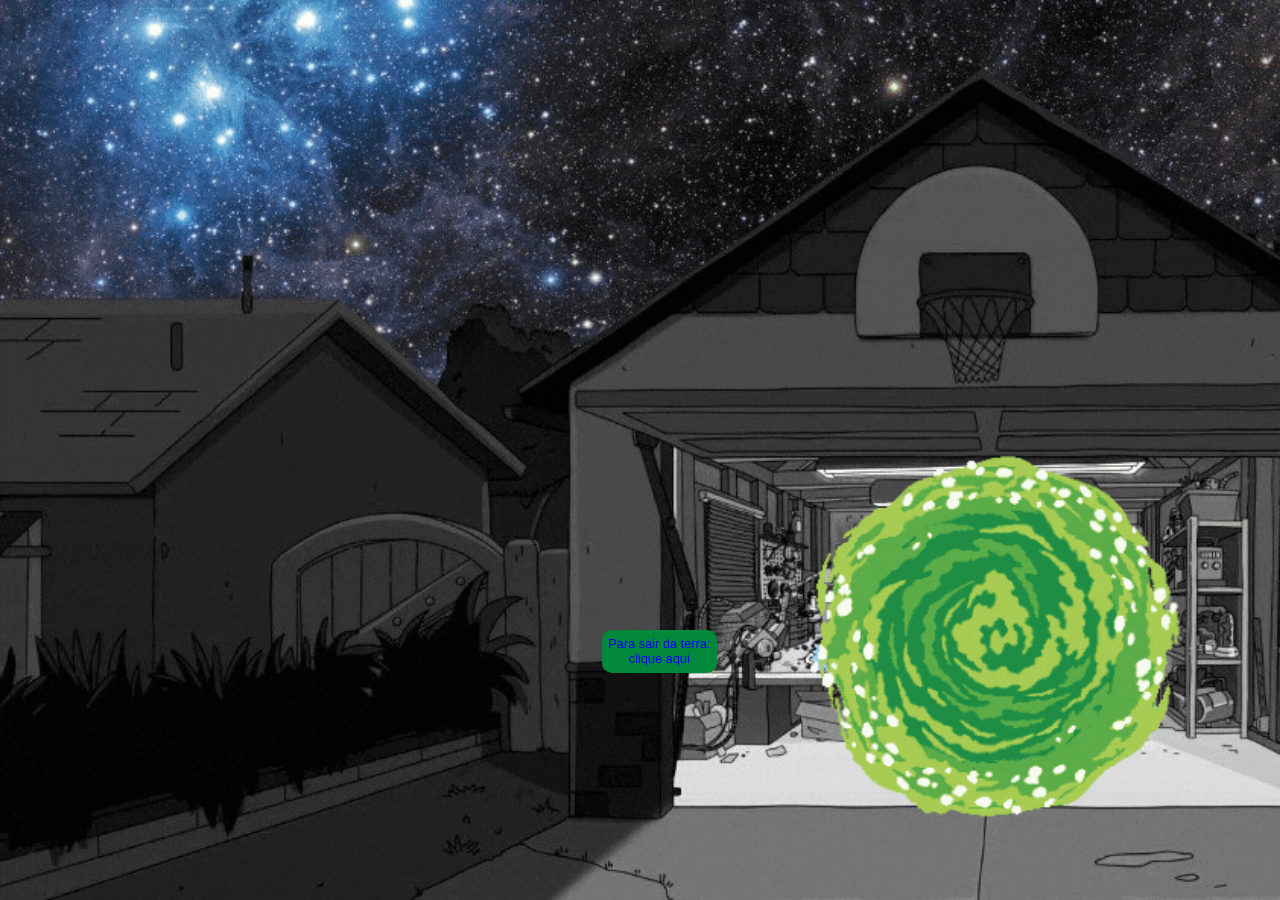
<file: index.html>
<!DOCTYPE html>
<html lang="pt-br">

<head>
  <meta charset="UTF-8">
  <meta http-equiv="X-UA-Compatible" content="IE=edge">
  <meta name="viewport" content="width=device-width, initial-scale=1.0">
  <title>RICK AND MORTY</title>
  <link rel="stylesheet" href="./style/style_global.css"/>
  <link rel="stylesheet" href="./style/style_index.css" />
  <link rel="icon" href="./img/favicon.ico" />
</head>

<body>
  <div>
  <!-- <img class="portal" src="./style/images/portal-rick-and-morty.gif"> -->
  <a class="botao-portal" href="./personagens.html">Para sair da terra: <br> clique aqui</a>
 </div>

</body>

</html>
</file>
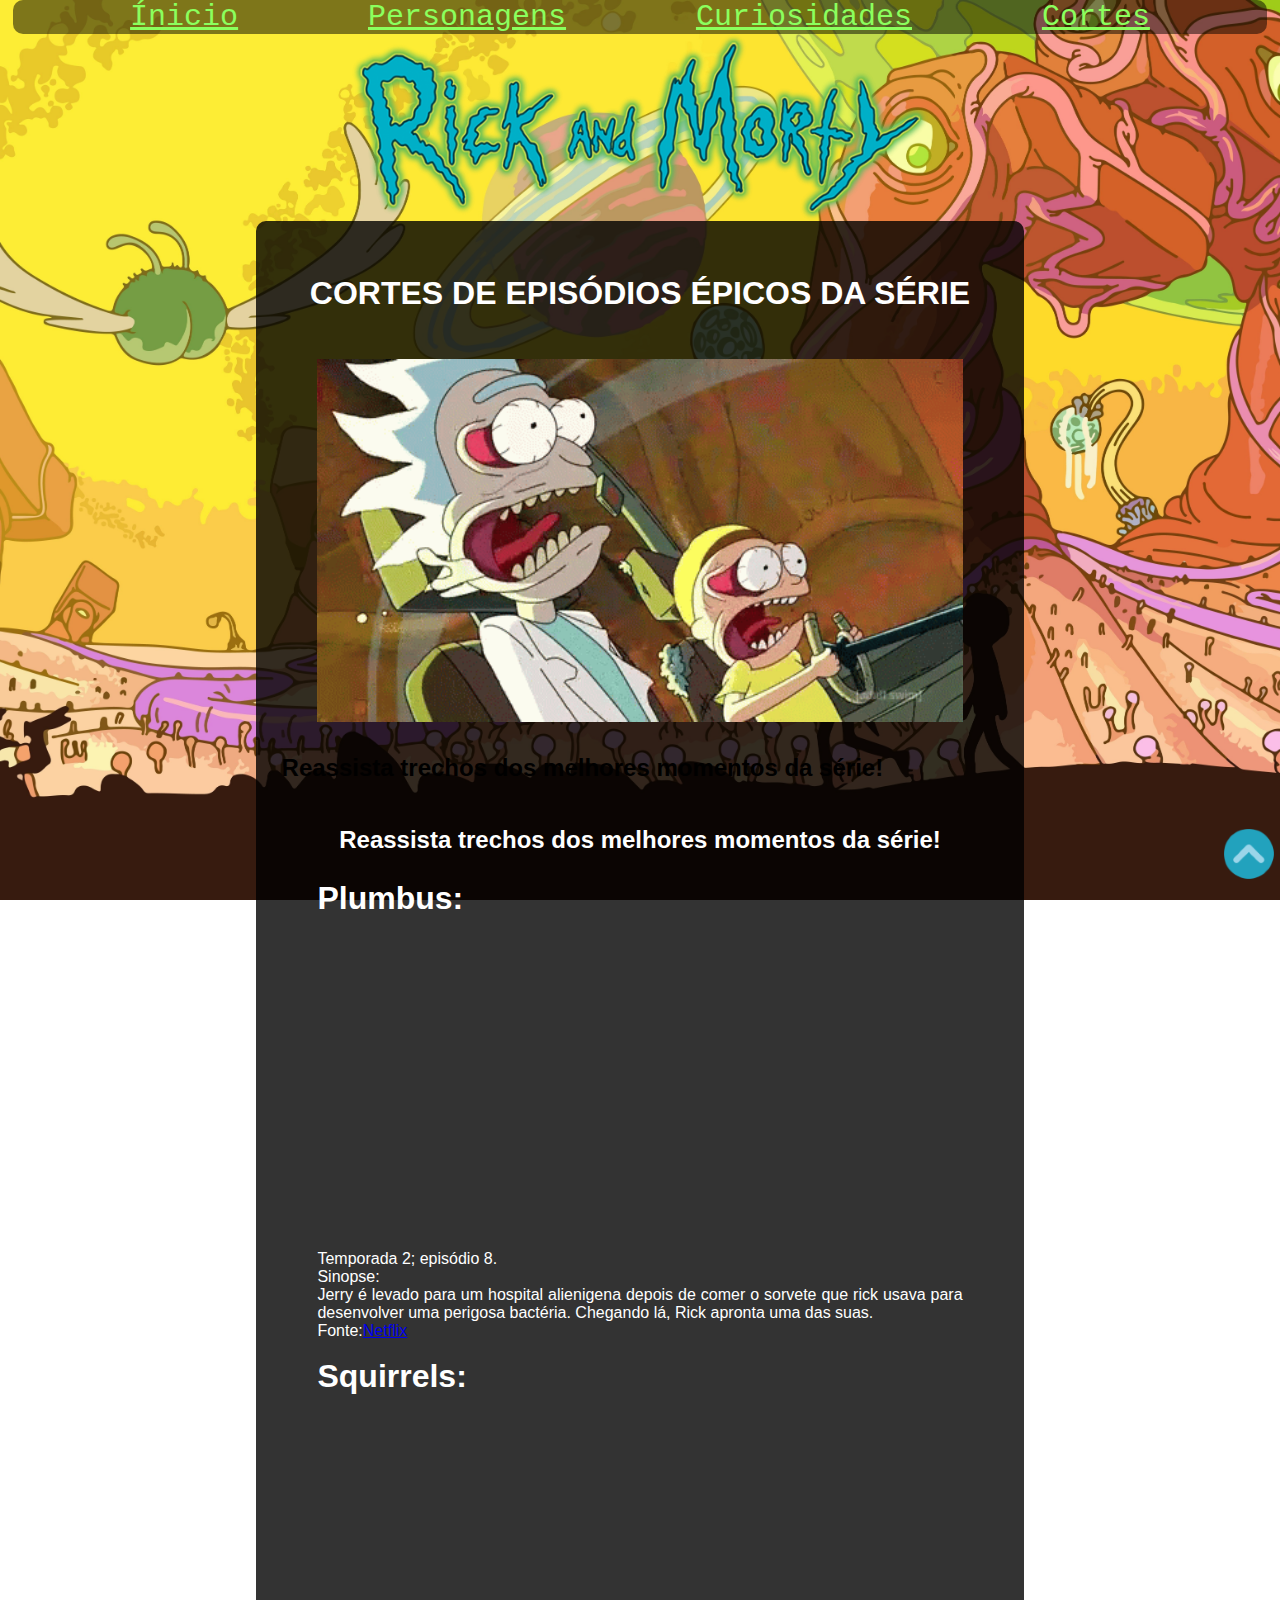
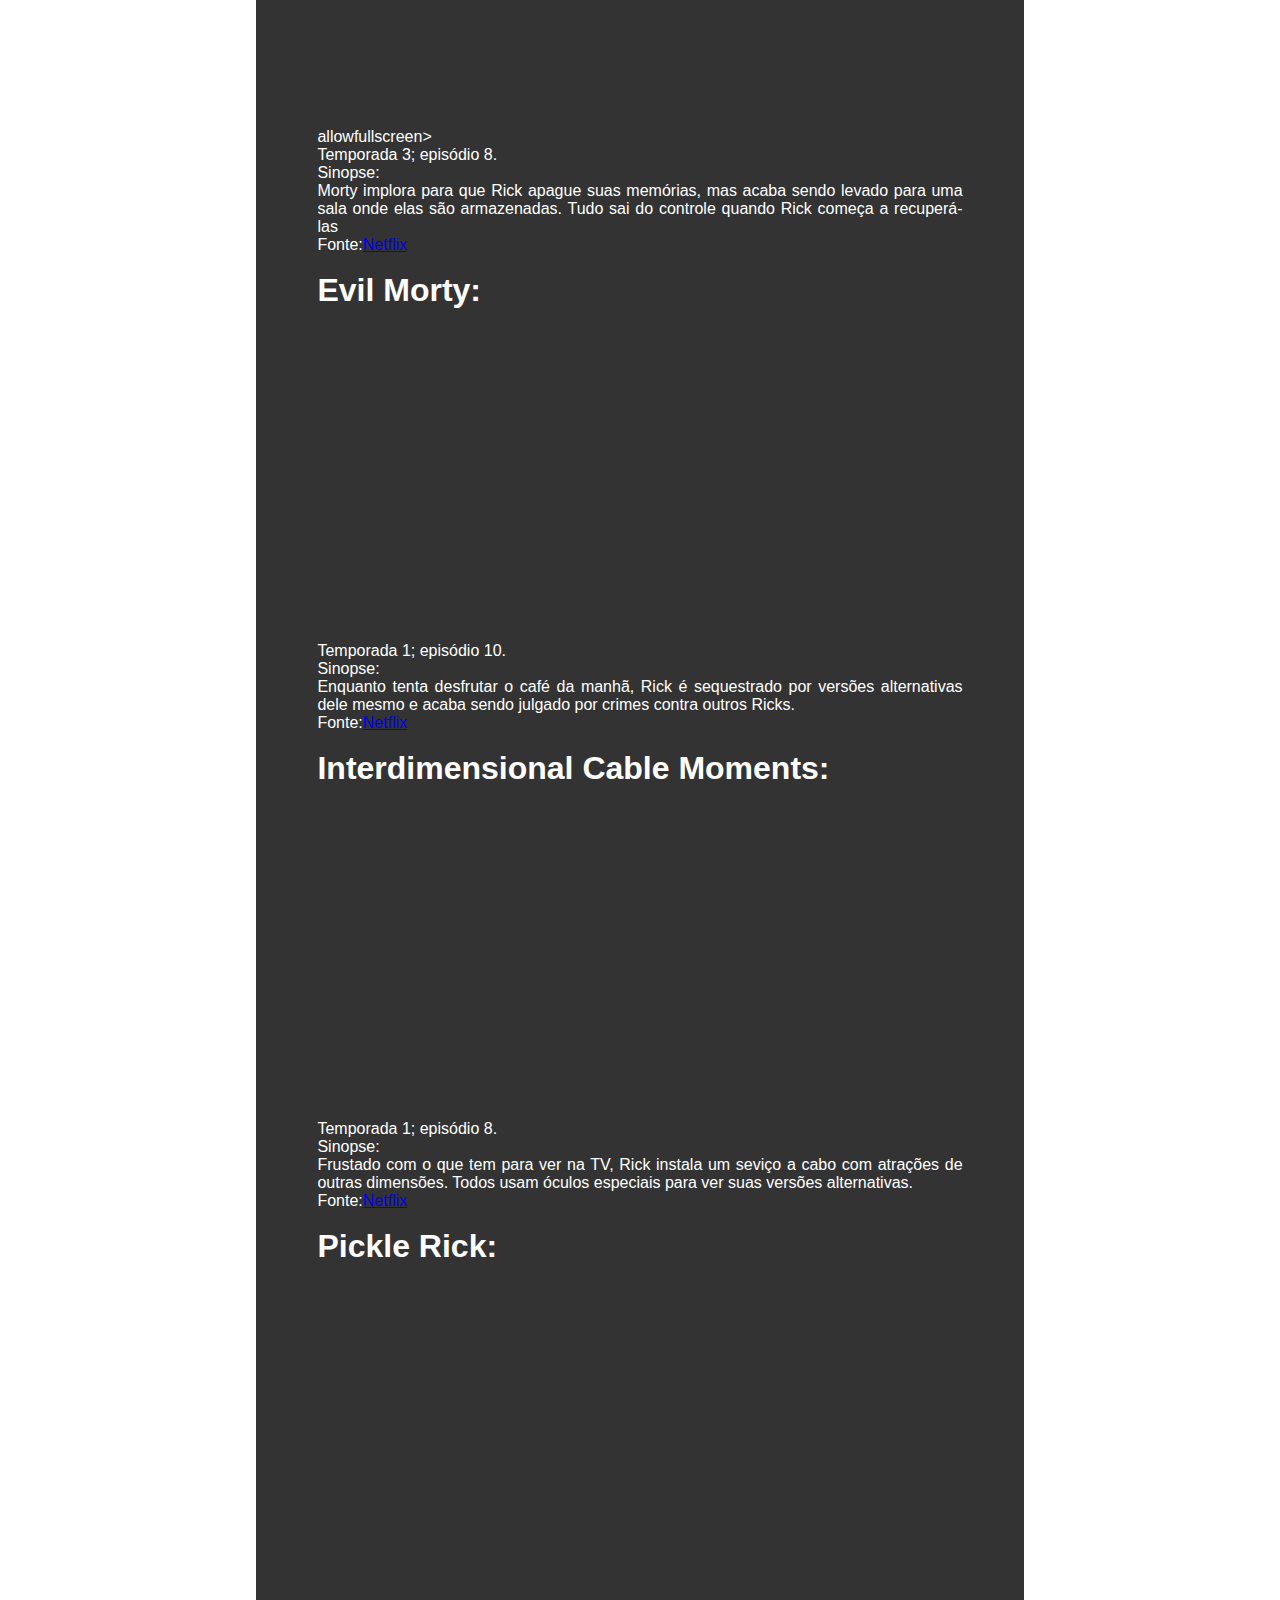
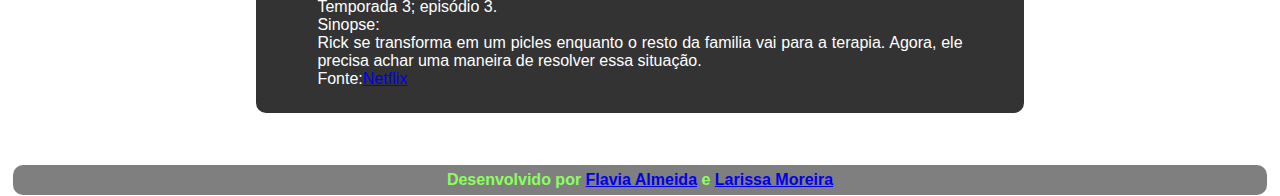
<file: cortes.html>
<!DOCTYPE html>
<html lang="pt-br">

<head>
  <meta charset="UTF-8">
  <meta http-equiv="X-UA-Compatible" content="IE=edge">
  <meta name="viewport" content="width=device-width, initial-scale=1.0">
  <title>CORTES - RICK AND MORTY</title>
  <link rel="stylesheet" href="./style/style_global.css" />
  <link rel="stylesheet" href="./style/style_cortes.css">
  <link rel="icon" href="./img/favicon.ico" />
</head>

<body>
  <header>
    <nav class="menu">
      <ul>
        <li><a class="navegar" href="./index.html">Ínicio</a></li>
        <li><a class="navegar" href="./personagens.html">Personagens</a></li>
        <li><a class="navegar" href="./curiosidades.html">Curiosidades</a></li>
        <li><a class="navegar" href="./cortes.html">Cortes</a></li>
      </ul>
    </nav>
    <img class="logo-rick-and-morty" src="./style/images/logo.jpg" alt="logo-rick-and-morty">
  </header>
  <section class="cortes">
    <div class="container-inicio">
      <h1 class="titulo"> CORTES DE EPISÓDIOS ÉPICOS DA SÉRIE </h1>
      <br>
      <div>
      <img class="imagem-cortes" src="./img/morty-drive.gif">
      <br>
      <h2>Reassista trechos dos melhores momentos da série!</h2>
    </div>
    <br>
    <div class="container-principal">
      <h2 class="titulo">Reassista trechos dos melhores momentos da série!</h2>
      <ul>
        <h1>Plumbus:</h1>
        <br>
        <iframe width="560" height="315" src="https://www.youtube.com/embed/eMJk4y9NGvE" title="YouTube video player"
          frameborder="0"
          allow="accelerometer; autoplay; clipboard-write; encrypted-media; gyroscope; picture-in-picture"
          allowfullscreen class="video"></iframe>
        <p> Temporada 2; episódio 8. <br> Sinopse: <br>Jerry é levado para um hospital alienigena depois de comer o
          sorvete que rick usava para desenvolver uma perigosa bactéria. Chegando lá, Rick apronta uma das suas. <br>
          Fonte:<a href="https://www.netflix.com/browse" target="_blank">Netflix</a> </p>
      </ul>
      <br>
      <ul>
        <h1>Squirrels:</h1>
        <br>
        <iframe width="560" height="315" src="https://www.youtube.com/embed/fpZZQ2ov4lc" title="YouTube video player"
          frameborder="0"
          allow="accelerometer; autoplay; clipboard-write; encrypted-media; gyroscope; picture-in-picture"
          allowfullscreen class="video"></iframe>
          allowfullscreen></iframe>
        <p> Temporada 3; episódio 8. <br> Sinopse: <br> Morty implora para que Rick apague suas memórias, mas acaba
          sendo levado para uma sala onde elas são armazenadas. Tudo sai do controle quando Rick começa a recuperá-las
          <br> Fonte:<a href="https://www.netflix.com/browse" target="_blank">Netflix</a> </p>
      </ul>
      <br>
      <ul>
        <h1>Evil Morty:</h1>
        <br>
        <iframe width="560" height="315" src="https://www.youtube.com/embed/hucNlh9-Fik" title="YouTube video player"
          frameborder="0"
          allow="accelerometer; autoplay; clipboard-write; encrypted-media; gyroscope; picture-in-picture"
          allowfullscreen class="video"></iframe>
        <p> Temporada 1; episódio 10. <br> Sinopse: <br> Enquanto tenta desfrutar o café da manhã, Rick é sequestrado
          por versões alternativas dele mesmo e acaba sendo julgado por crimes contra outros Ricks. <br> Fonte:<a
            href="https://www.netflix.com/browse" target="_blank">Netflix</a> </p>
      </ul>
      <br>
      <ul>
        <h1>Interdimensional Cable Moments:</h1>
        <br>
        <iframe width="560" height="315" src="https://www.youtube.com/embed/gbzLazSOFa0" title="YouTube video player"
          frameborder="0"
          allow="accelerometer; autoplay; clipboard-write; encrypted-media; gyroscope; picture-in-picture"
          allowfullscreen class="video"></iframe>
        <p> Temporada 1; episódio 8. <br> Sinopse: <br> Frustado com o que tem para ver na TV, Rick instala um seviço a
          cabo com atrações de outras dimensões. Todos usam óculos especiais para ver suas versões alternativas. <br>
          Fonte:<a href="https://www.netflix.com/browse" target="_blank">Netflix</a> </p>
      </ul>
      <br>
      <ul>
        <h1>Pickle Rick:</h1>
        <br>
        <iframe width="560" height="315" src="https://www.youtube.com/embed/9Lkmo5WPUN4" title="YouTube video player"
          frameborder="0"
          allow="accelerometer; autoplay; clipboard-write; encrypted-media; gyroscope; picture-in-picture"
          allowfullscreen class="video"></iframe>
        <p> Temporada 3; episódio 3. <br> Sinopse: <br> Rick se transforma em um picles enquanto o resto da familia vai
          para a terapia. Agora, ele precisa achar uma maneira de resolver essa situação. <br> Fonte:<a
            href="https://www.netflix.com/browse" target="_blank">Netflix</a> </p>
      </ul>
    </div>
  </section>
  <button class="botao-topo" id="botao-topo"><img src="./img/botao-topo.png" alt="botao-topo"></button>
  <footer class="rodape">
    <p class="texto-rodape">Desenvolvido por <a href="https://github.com/flavia-dantas" target="_blank">Flavia
        Almeida</a> e <a href="https://github.com/la4ri" target="_blank">Larissa Moreira</a>
    </p>
  </footer>
  <script src="scrollTo.js" type="module"></script>
</body>

</html>
</file>
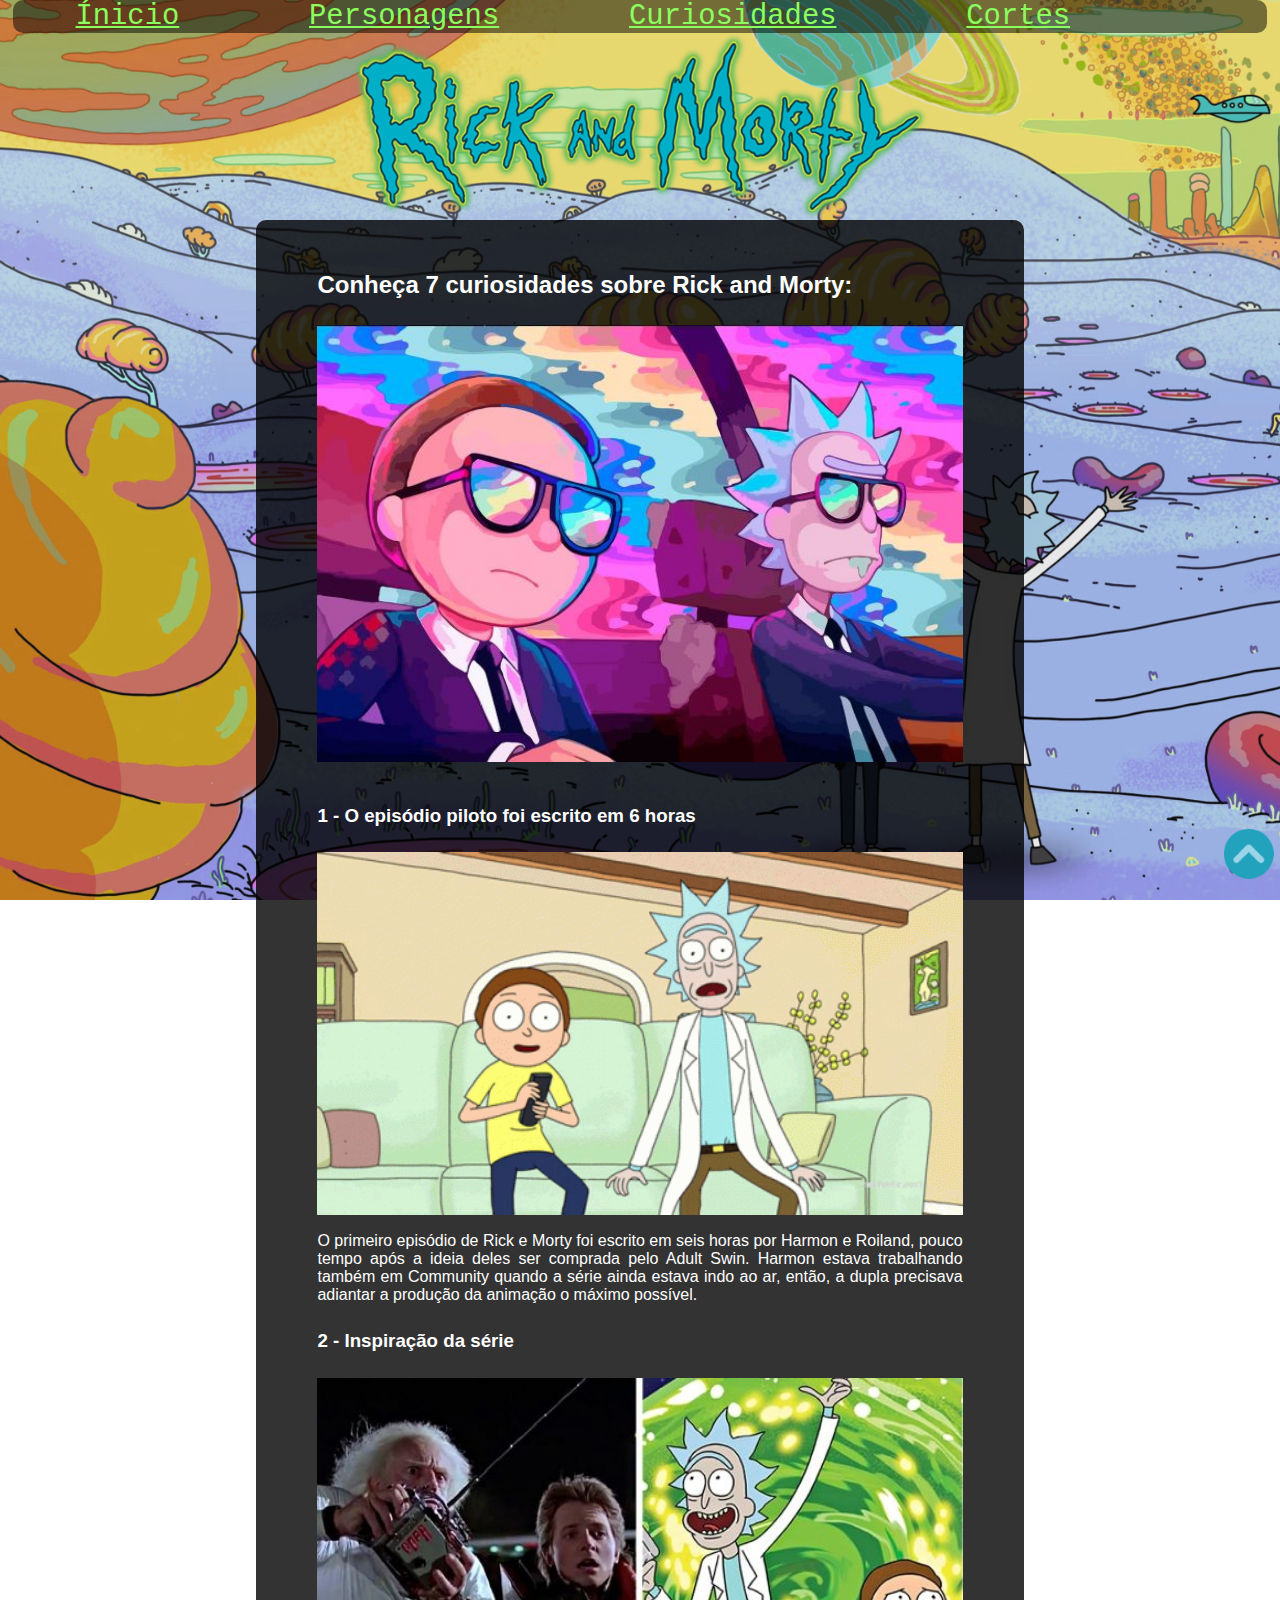
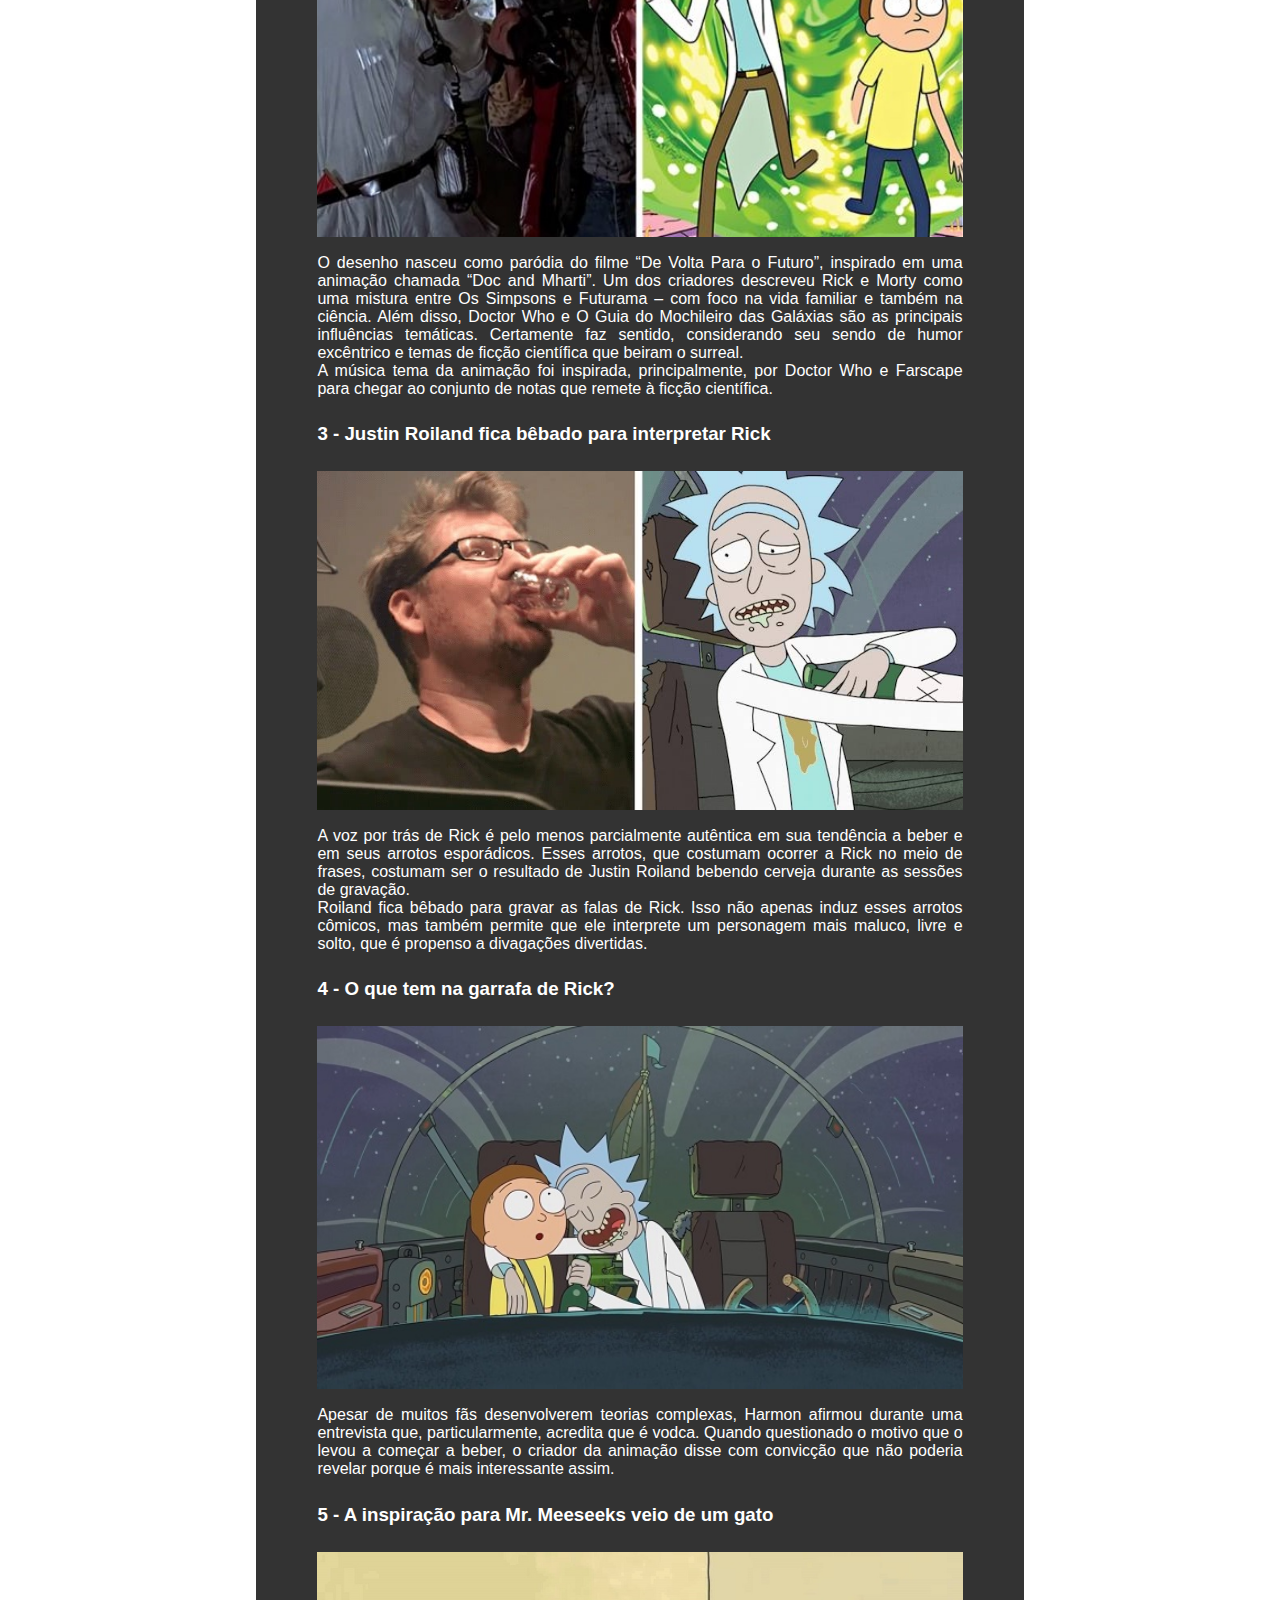
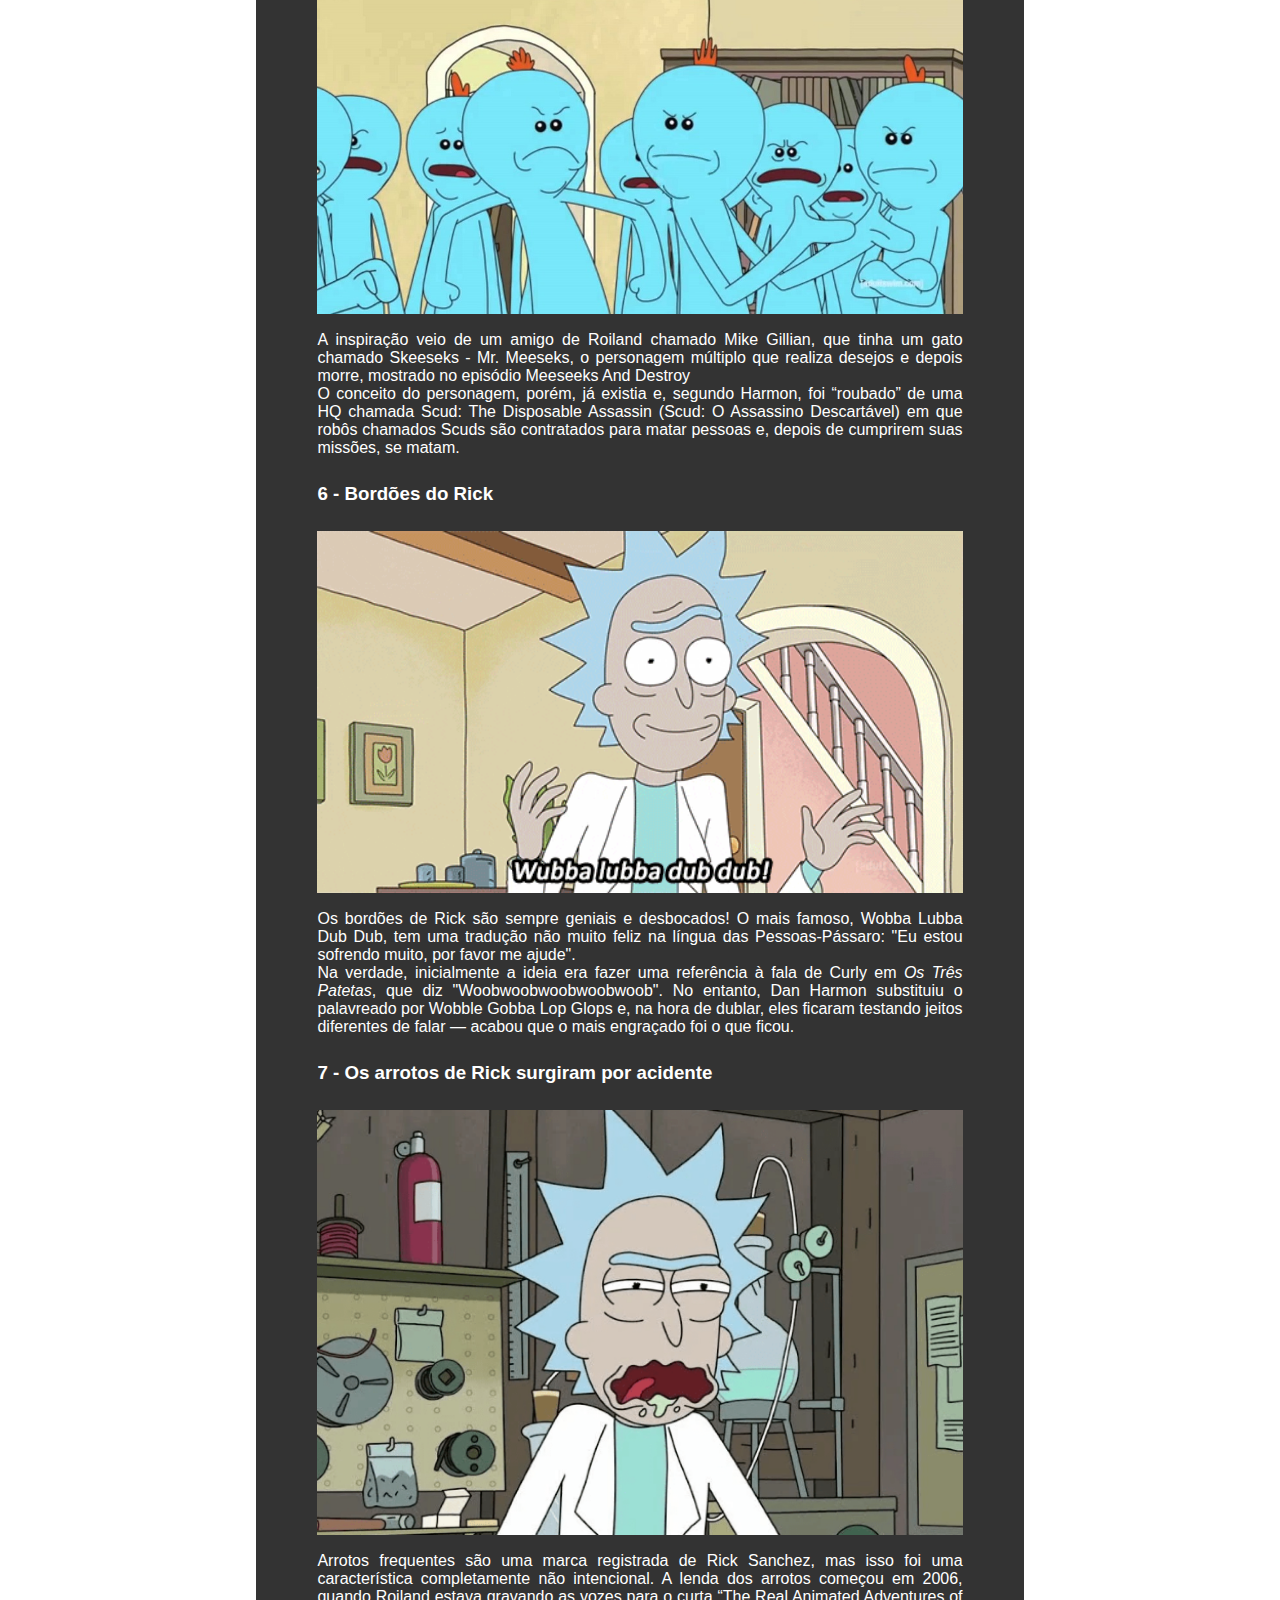
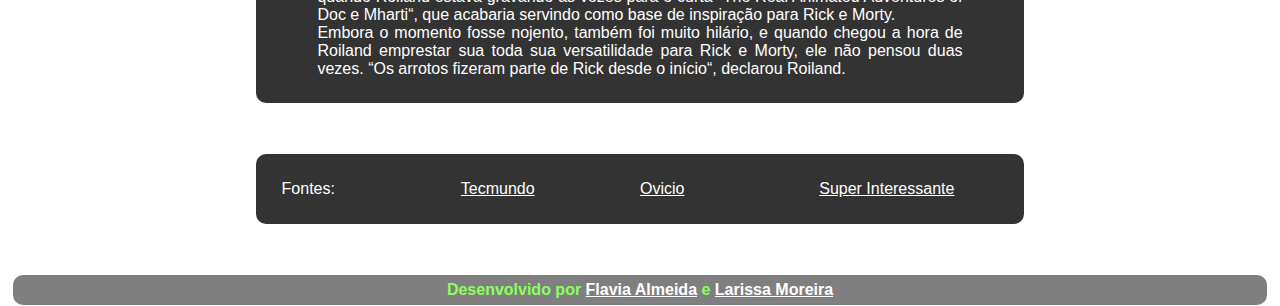
<file: curiosidades.html>
<!DOCTYPE html>
<html lang="pt-br">

<head>
  <meta charset="UTF-8">
  <meta http-equiv="X-UA-Compatible" content="IE=edge">
  <meta name="viewport" content="width=device-width, initial-scale=1.0">
  <title>CURIOSIDADES - RICK AND MORTY</title>

  <link rel="stylesheet" href="./style/style_curiosidades.css">
  <link rel="stylesheet" href="./style/style_global.css"/>
  <link rel="icon" href="./img/favicon.ico" />
</head>

<body>

  <header>
    <nav class="menu">
      <ul>
        <li><a class="navegar" href="./index.html">Ínicio</a></li>
        <li><a class="navegar" href="./personagens.html">Personagens</a></li>
        <li><a class="navegar" href="./curiosidades.html">Curiosidades</a></li>
        <li><a class="navegar" href="./cortes.html">Cortes</a></li>
      </ul>
    </nav>
    <img class="logo-rick-and-morty" src="./style/images/logo.jpg" alt="logo-rick-and-morty">
  </header>

  <section class="curiosidades">
    <div class="texto-curiosidades">
      <h2 class="titulo"> Conheça 7 curiosidades sobre Rick and Morty:</h2>
      <img class="imagens-curiosidades" src="./img/curiosidades.jpg" alt="imagens-curiosidades">
      <h3 class="titulo">1 - O episódio piloto foi escrito em 6 horas</h3>
      <img class="imagens-curiosidades" src="./img/curiosidade-1.gif" alt="imagens-curiosidades">
      <p>O primeiro episódio de Rick e Morty foi escrito em seis horas por Harmon e Roiland, pouco tempo após a ideia
        deles ser comprada pelo Adult Swin. Harmon estava trabalhando também em Community quando a série ainda estava
        indo ao ar, então, a dupla precisava adiantar a produção da animação o máximo possível.
      </p>

      <h3 class="titulo">2 - Inspiração da série</h3>
      <img class="imagens-curiosidades" src="./img/curiosidades-2.jpg" alt="imagens-curiosidades">
      <p>O desenho nasceu como paródia do filme “De Volta Para o Futuro”, inspirado em uma animação chamada “Doc and
        Mharti”. Um dos criadores descreveu Rick e Morty como uma mistura entre Os Simpsons e Futurama – com foco na
        vida familiar e também na ciência.
        Além disso, Doctor Who e O Guia do Mochileiro das Galáxias são as principais influências temáticas. Certamente
        faz sentido, considerando seu sendo de humor excêntrico e temas de ficção científica que beiram o surreal.
      </p>
      <p>A música tema da animação foi inspirada, principalmente, por Doctor Who e Farscape para chegar ao conjunto de
        notas que remete à ficção científica.
      </p>

      <h3 class="titulo">3 - Justin Roiland fica bêbado para interpretar Rick</h3>
      <img class="imagens-curiosidades" src="./img/curiosidades-3.jpg" alt="imagens-curiosidades">
      <p>A voz por trás de Rick é pelo menos parcialmente autêntica em sua tendência a beber e em seus arrotos
        esporádicos. Esses arrotos, que costumam ocorrer a Rick no meio de frases, costumam ser o resultado de
        Justin Roiland bebendo cerveja durante as sessões de gravação.
      </p>
      <p>Roiland fica bêbado para gravar as falas de Rick. Isso não apenas induz esses arrotos cômicos, mas
        também permite que ele interprete um personagem mais maluco, livre e solto, que é propenso a divagações
        divertidas.
      </p>
      <h3 class="titulo">4 - O que tem na garrafa de Rick?</h3>
      <img class="imagens-curiosidades" src="./img/curiosidades-4.jpg" alt="imagens-curiosidades">
      <p>Apesar de muitos fãs desenvolverem teorias complexas, Harmon afirmou durante uma entrevista que,
        particularmente, acredita que é vodca. Quando questionado o motivo que o levou a começar a beber, o criador da
        animação disse com convicção que não poderia revelar porque é mais interessante assim.</p>

      <h3 class="titulo">5 - A inspiração para Mr. Meeseeks veio de um gato</h3>
      <img class="imagens-curiosidades" src="./img/curiosidades-5.jpg" alt="imagens-curiosidades">
      <p>A inspiração veio de um amigo de Roiland chamado Mike Gillian, que tinha um gato chamado Skeeseks - Mr.
        Meeseks, o personagem múltiplo que realiza desejos e depois morre, mostrado no episódio Meeseeks And Destroy
      </p>
      <p>O conceito do personagem, porém, já existia e, segundo Harmon, foi “roubado” de uma HQ chamada Scud: The
        Disposable Assassin (Scud: O Assassino Descartável) em que robôs chamados Scuds são contratados para matar
        pessoas e, depois de cumprirem suas missões, se matam.
      </p>

      <h3 class="titulo">6 - Bordões do Rick</h3>
      <img class="imagens-curiosidades" src="./img/curiosidade-6.gif" alt="imagens-curiosidades">
      <p>Os bordões de Rick são sempre geniais e desbocados! O mais famoso, Wobba Lubba Dub Dub, tem uma tradução
        não
        muito feliz na língua das Pessoas-Pássaro: "Eu estou sofrendo muito, por favor me ajude".
      </p>
      <p>Na verdade, inicialmente a ideia era fazer uma referência à fala de Curly em <i>Os Três Patetas</i>, que diz
        "Woobwoobwoobwoobwoob". No entanto, Dan Harmon substituiu o palavreado por Wobble Gobba Lop Glops e, na hora
        de dublar, eles ficaram testando jeitos diferentes de falar — acabou que o mais engraçado foi o que ficou.
      </p>

      <h3 class="titulo">7 - Os arrotos de Rick surgiram por acidente</h3>
      <img class="imagens-curiosidades" src="./img/curiosidades-7.png" alt="imagens-curiosidades">
      <p>Arrotos frequentes são uma marca registrada de Rick Sanchez, mas isso foi uma característica completamente não
        intencional. A lenda dos arrotos começou em 2006, quando Roiland estava gravando as vozes para o curta “The Real
        Animated Adventures of Doc e Mharti“, que acabaria servindo como base de inspiração para Rick e Morty.
      </p>
      <p>Embora o momento fosse nojento, também foi muito hilário, e quando chegou a hora de Roiland emprestar sua toda
        sua versatilidade para Rick e Morty, ele não pensou duas vezes. “Os arrotos fizeram parte de Rick desde o
        início“, declarou Roiland.
      </p>
    </div>
  </section>

  <section>
    <article class="fontes">
      <p>Fontes:</p>
      <a href="https://www.tecmundo.com.br/minha-serie/166831-15-fatos-sobre-rick-and-morty-que-vao-fazer-voce-pirar-nessa-animacao.htm"
        target="_blank">Tecmundo</a>
      <a href="https://ovicio.com.br/10-curiosidades-sobre-rick-e-morty/" target="_blank">Ovicio</a>
      <a href="https://super.abril.com.br/mundo-estranho/17-detalhes-fantasticos-que-te-farao-amar-rick-e-morty-ainda-mais/"
        target="_blank">Super Interessante</a>
    </article>
  </section>
  <button class="botao-topo" id="botao-topo"><img src="./img/botao-topo.png" alt="botoao-topo"></button>
  <footer class="rodape">
    <p class="texto-rodape">Desenvolvido por <a href="https://github.com/flavia-dantas" target="_blank">Flavia Almeida</a> e <a
        href="https://github.com/la4ri" target="_blank">Larissa Moreira</a>
    </p>
  </footer>
  <script src="scrollTo.js" type="module"></script>
</body>

</html>
</file>
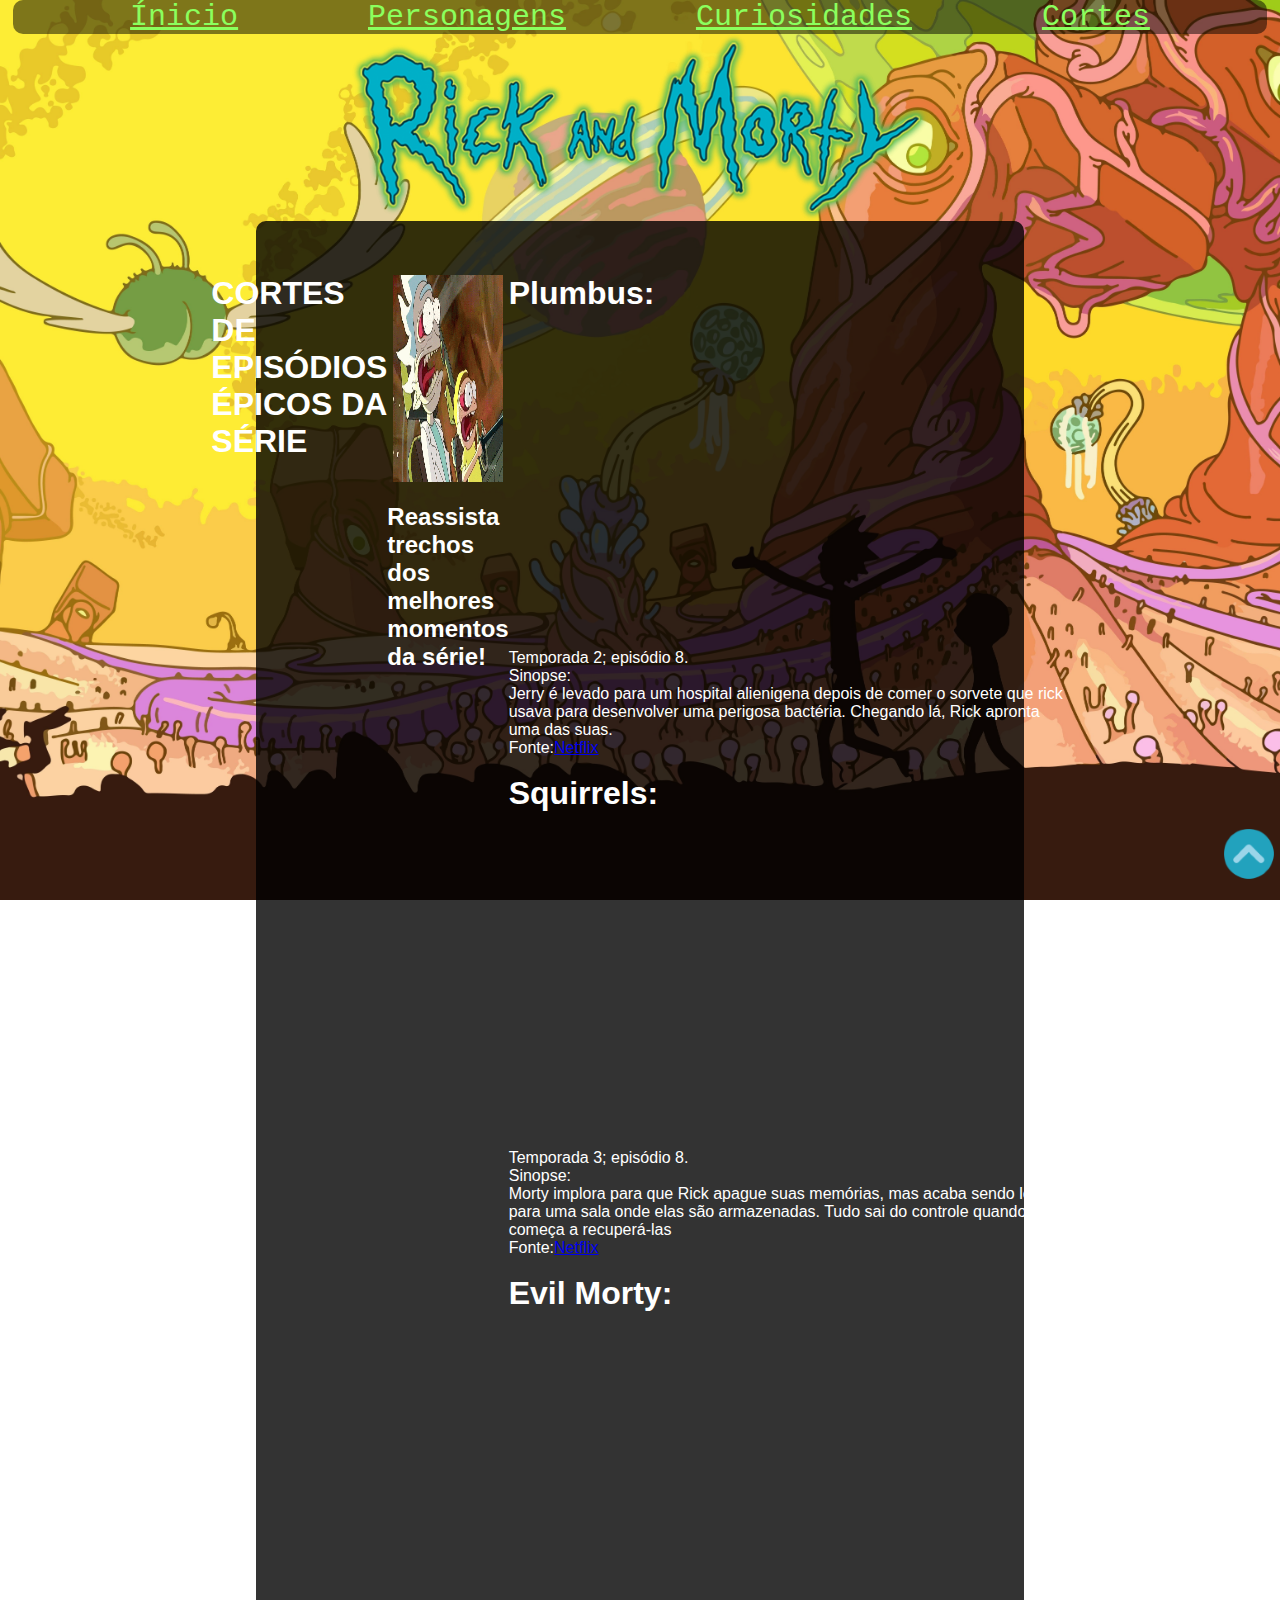
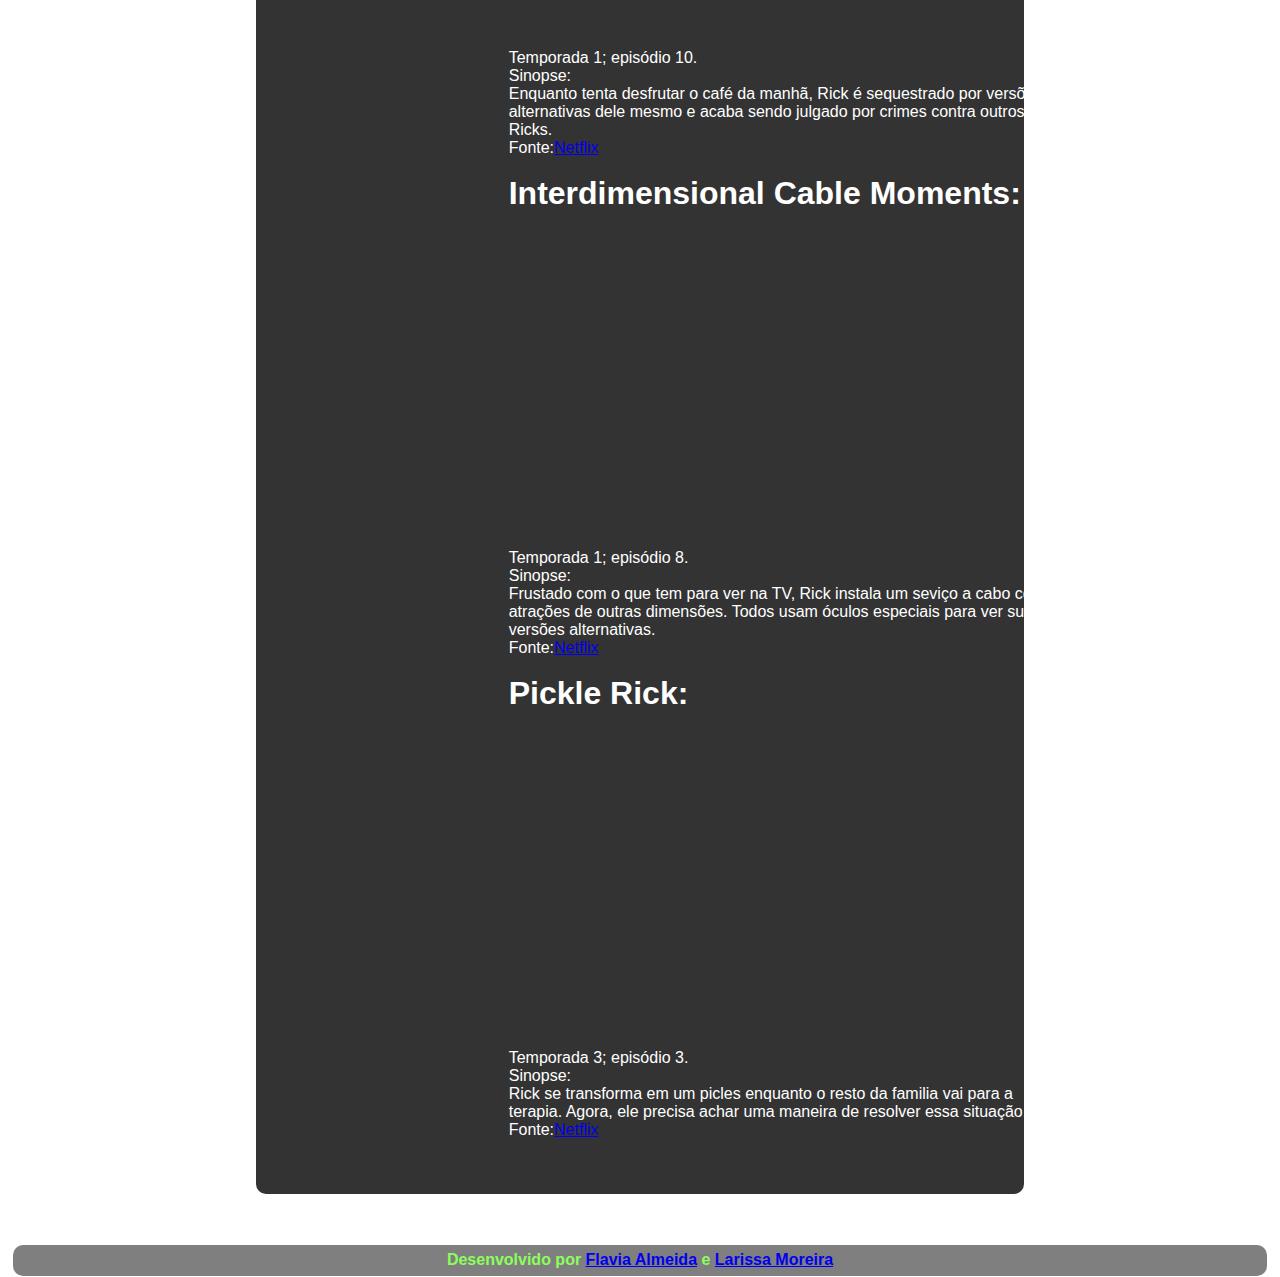
<file: src/cortes.html>
<!DOCTYPE html>
<html lang="pt-br">

<head>
  <meta charset="UTF-8">
  <meta http-equiv="X-UA-Compatible" content="IE=edge">
  <meta name="viewport" content="width=device-width, initial-scale=1.0">
  <title>CORTES - RICK AND MORTY</title>
  <link rel="stylesheet" href="./style/style_global.css" />
  <link rel="stylesheet" href="./style/style_cortes.css">
  <link rel="icon" href="./img/favicon.ico" />
</head>

<body>
  <header>
    <nav class="menu">
      <ul>
        <li><a class="navegar" href="./index.html">Ínicio</a></li>
        <li><a class="navegar" href="./personagens.html">Personagens</a></li>
        <li><a class="navegar" href="./curiosidades.html">Curiosidades</a></li>
        <li><a class="navegar" href="./cortes.html">Cortes</a></li>
      </ul>
    </nav>
    <img class="logo-rick-and-morty" src="./style/images/logo.jpg" alt="logo-rick-and-morty">
  </header>
  <section class="cortes">
    <div class="titulo">
      <h1> CORTES DE EPISÓDIOS ÉPICOS DA SÉRIE </h1>
      <br>
      <div>
      <img class="imagem-cortes" src="./img/morty-drive.gif">
      <br>
      <h2>Reassista trechos dos melhores momentos da série!</h2>
    </div>
    <br>
    <div class="">
      <ul>
        <h1>Plumbus:</h1>
        <br>
        <iframe width="560" height="315" src="https://www.youtube.com/embed/eMJk4y9NGvE" title="YouTube video player"
          frameborder="0"
          allow="accelerometer; autoplay; clipboard-write; encrypted-media; gyroscope; picture-in-picture"
          allowfullscreen></iframe>
        <p> Temporada 2; episódio 8. <br> Sinopse: <br>Jerry é levado para um hospital alienigena depois de comer o
          sorvete que rick usava para desenvolver uma perigosa bactéria. Chegando lá, Rick apronta uma das suas. <br>
          Fonte:<a href="https://www.netflix.com/browse" target="_blank">Netflix</a> </p>
      </ul>
      <br>
      <ul>
        <h1>Squirrels:</h1>
        <br>
        <iframe width="560" height="315" src="https://www.youtube.com/embed/fpZZQ2ov4lc" title="YouTube video player"
          frameborder="0"
          allow="accelerometer; autoplay; clipboard-write; encrypted-media; gyroscope; picture-in-picture"
          allowfullscreen></iframe>
        <p> Temporada 3; episódio 8. <br> Sinopse: <br> Morty implora para que Rick apague suas memórias, mas acaba
          sendo levado para uma sala onde elas são armazenadas. Tudo sai do controle quando Rick começa a recuperá-las
          <br> Fonte:<a href="https://www.netflix.com/browse" target="_blank">Netflix</a> </p>
      </ul>
      <br>
      <ul>
        <h1>Evil Morty:</h1>
        <br>
        <iframe width="560" height="315" src="https://www.youtube.com/embed/hucNlh9-Fik" title="YouTube video player"
          frameborder="0"
          allow="accelerometer; autoplay; clipboard-write; encrypted-media; gyroscope; picture-in-picture"
          allowfullscreen></iframe>
        <p> Temporada 1; episódio 10. <br> Sinopse: <br> Enquanto tenta desfrutar o café da manhã, Rick é sequestrado
          por versões alternativas dele mesmo e acaba sendo julgado por crimes contra outros Ricks. <br> Fonte:<a
            href="https://www.netflix.com/browse" target="_blank">Netflix</a> </p>
      </ul>
      <br>
      <ul>
        <h1>Interdimensional Cable Moments:</h1>
        <br>
        <iframe width="560" height="315" src="https://www.youtube.com/embed/gbzLazSOFa0" title="YouTube video player"
          frameborder="0"
          allow="accelerometer; autoplay; clipboard-write; encrypted-media; gyroscope; picture-in-picture"
          allowfullscreen></iframe>
        <p> Temporada 1; episódio 8. <br> Sinopse: <br> Frustado com o que tem para ver na TV, Rick instala um seviço a
          cabo com atrações de outras dimensões. Todos usam óculos especiais para ver suas versões alternativas. <br>
          Fonte:<a href="https://www.netflix.com/browse" target="_blank">Netflix</a> </p>
      </ul>
      <br>
      <ul>
        <h1>Pickle Rick:</h1>
        <br>
        <iframe width="560" height="315" src="https://www.youtube.com/embed/9Lkmo5WPUN4" title="YouTube video player"
          frameborder="0"
          allow="accelerometer; autoplay; clipboard-write; encrypted-media; gyroscope; picture-in-picture"
          allowfullscreen></iframe>
        <p> Temporada 3; episódio 3. <br> Sinopse: <br> Rick se transforma em um picles enquanto o resto da familia vai
          para a terapia. Agora, ele precisa achar uma maneira de resolver essa situação. <br> Fonte:<a
            href="https://www.netflix.com/browse" target="_blank">Netflix</a> </p>
      </ul>
    </div>
  </section>
  <button class="botao-topo" id="botao-topo"><img src="./img/botao-topo.png" alt="botao-topo"></button>
  <footer class="rodape">
    <p class="texto-rodape">Desenvolvido por <a href="https://github.com/flavia-dantas" target="_blank">Flavia
        Almeida</a> e <a href="https://github.com/la4ri" target="_blank">Larissa Moreira</a>
    </p>
  </footer>
  <script src="scrollTo.js" type="module"></script>
</body>

</html>
</file>
<file: style/style_global.css>
* {
  padding: 0;
  margin: 0;
  box-sizing: border-box;
  font-family: Verdana, Tahoma, sans-serif;
}

/* BOTÃO VOLTAR PARA O TOPO */
.botao-topo{
  position: fixed;
  bottom: 2%;
  right: 0.5%;
  background: none;
  border: none;
  cursor: pointer;
}

/* MENU PRINCIPAL */
.menu {
  position: relative;
  width: 98%;
  margin:auto;
  border-radius: 10px;
  background-color: rgba(0, 0, 0, 0.5);

}

.menu ul li{
  text-align: center;
  list-style-type: none;
  display: inline;
}

.navegar {
  padding:0 5%;
  text-align: center;
  font-size: 1.8rem;
  color:#8BFF5D;
  font-family: monospace;
}

.navegar:hover {
  color: #9BD5E9;
}

/* LOGO RICK AND MORTY*/
.logo-rick-and-morty {
  display: flex;
  width: 45%;
  height: auto;
  margin-left: auto;
  margin-right: auto;
}

/* RODAPÉ */
.rodape{
  width: 98%;
  margin:auto;
  padding: 0.5%;
  border-radius: 10px;
  background-color: rgba(0, 0, 0, 0.5);
}

.texto-rodape{
  text-align: center;
  color:#8BFF5D;
  font-size: 1em;
  font-weight: bold;
}

.texto-rodape a:visited{
  color:#8BFF5D;
}

/*RESPONSIVO PARA TABLETS E CELULARES*/
@media screen and (min-width: 481px) and (max-width:768px){
  .logo-rick-and-morty {
    width: 75%;
  }
  .navegar {
    padding:0 5%;
    text-align: center;
    font-size: 1.4rem;
    color:#8BFF5D;
    font-family: monospace;
  }
}

/*RESPONSIVO PARA CELULARES*/
@media screen and (max-width: 480px){
  .logo-rick-and-morty {
    width: 75%;
  }
  .navegar {
    padding:0 2.5%;
    text-align: center;
    font-size: 1rem;
    color:#8BFF5D;
    font-family: monospace;
    font-weight: bold;
  }
}
</file>
<file: style/style_index.css>
* {
  padding: 0;
  margin: 0;
  box-sizing: border-box;
  font-family: Verdana, Tahoma, sans-serif;
}

body {
  background: url(./images/bg-portal.gif);
  background-repeat: no-repeat;
  background-size: cover;
  background-attachment: fixed;
 }

.botao-portal{
  position: fixed;
  left: 47%;
  top: 70%;
  background: #02883A;
  border-radius: 10px;
  font-size: 0.8rem;
  text-align: center;
  text-decoration: none;
  padding: 0.5%;
  border: none;
}

.botao-portal:hover{
  background-color:#8BFF5D;
  color: #ffffff;
}

.botao-portal:visited{
  color: #ffffff;
}

/*RESPONSIVO PARA TABLETS E CELULARES*/
@media screen and (min-width: 481px) and (max-width:768px){
  body {
    background: url(./images/portal-tablet.gif);
    background-repeat: no-repeat;
    background-size: cover;
    background-attachment: fixed;
  }
  .botao-portal{
    position: fixed;
    left: 47%;
    top: 70%;
    background: #02883A;
    border-radius: 10px;
    font-size: 0.8rem;
    text-align: center;
    text-decoration: none;
    padding: 0.5%;
    border: none;
  }

  .botao-portal:hover{
    background-color:#8BFF5D;
    color: #ffffff;
  }

  .botao-portal:visited{
    color: #ffffff;
  }
}

/*RESPONSIVO PARA CELULARES*/
@media screen and (max-width: 480px){
  body {
    background: url(./images/portal-celular.gif);
    background-repeat: no-repeat;
    background-size: cover;
    background-attachment: fixed;
   }
   .botao-portal{
    position: fixed;
    left: 38%;
    top: 65%;
    background: #02883A;
    border-radius: 10px;
    /* font-family: monospace; */
    font-family:'Amatic SC', cursive;
    font-size: 0.8rem;
    text-align: center;
    text-decoration: none;
    padding: 0.5%;
    border: none;
  }

  .botao-portal:hover{
    background-color:#8BFF5D;
    color: #ffffff;
  }

  .botao-portal:visited{
    color: #ffffff;
  }
}
</file>
<file: style/style_cortes.css>
body {
  background-image: url(../style/images/back.jpg);
  background-repeat: no-repeat;
  background-size: cover;
  background-attachment: fixed;
}


.menu {
  position: relative;
  width: 98%;
  margin:auto;
  border-radius: 10px;
  background-color: rgba(0, 0, 0, 0.5);
}

.menu ul{
  text-align: center;
}

.navegar {
  padding:0 5%;
  text-align: center;
  font-size: 30px;
  color:#8BFF5D;
  font-family: monospace;
}

.navegar:hover {
  color: #9BD5E9;
}

.imagem-rick-and-morty {
  display: block;
  margin-left: auto;
  margin-right: auto;
}

.titulo {
  justify-content: center;
  padding: 4% 0 4% 0;
  color: #ffffff;
  display: flex;
}

.imagem-cortes{
  width: 90%;
  height: 8.5%;
  padding-bottom: 2%;
  display: flex;
  margin-left: auto;
  margin-right: auto;
}

.cortes {
  display: block;
  width: 60%;
  margin-left: auto;
  margin-right: auto;
  margin-bottom: 4%;
  padding: 2%;
  background-color: rgba(0, 0, 0, 0.8);
  border-radius: 10px;
}

.container-principal{
  width: 90%;
  margin-left: auto;
  margin-right: auto;
  color: #ffffff;
  text-align: justify;
}

.video{
  width: 100%;
  display: flex;
  margin-left: auto;
  margin-right: auto;
}


.rodape{
  width: 98%;
  margin:auto;
  padding: 0.5%;
  border-radius: 10px;
  background-color: rgba(0, 0, 0, 0.5);
}

.rodape p{
  font-family: Verdana, Tahoma, sans-serif;
  text-align: center;
  color:#8BFF5D;
  font-size: 1em;
  font-weight: bold;
}

.rodape a:visited{
  color:#8BFF5D;
=======
/*RESPONSIVO PARA TABLETS E CELULARES*/
@media screen and (min-width: 481px) and (max-width:768px){

  .cortes {
    display: block;
    width: 80%;
    margin-left: auto;
    margin-right: auto;
    margin-bottom: 4%;
    padding: 2%;
    background-color: rgba(0, 0, 0, 0.8);
    border-radius: 10px;
    text-align: justify;
    color:antiquewhite;
  }
}

/*RESPONSIVO PARA CELULARES*/
@media screen and (max-width: 480px){
  .cortes {
    display: block;
    width: 90%;
    margin-left: auto;
    margin-right: auto;
    margin-bottom: 4%;
    padding: 2%;
    background-color: rgba(0, 0, 0, 0.8);
    border-radius: 10px;
    text-align: justify;
    color:antiquewhite;
  }
}
</file>
<file: style/style_curiosidades.css>
body {
  background-image: url(./images/dimension35C.jpg);
  background-repeat: no-repeat;
  background-size: cover;
  background-attachment: fixed;
}

.titulo{
  padding: 4% 0 4% 0;
}

.curiosidades, .fontes{
  display: flex;
  width: 60%;
  margin-left: auto;
  margin-right: auto;
  margin-bottom: 4%;
  padding: 2%;
  background-color: rgba(0, 0, 0, 0.8);
  border-radius: 10px;
}

.curiosidades, .fontes a:visited{
  color:#ffffff;
}

.texto-curiosidades, .fontes p, a{
  width: 90%;
  margin-left: auto;
  margin-right: auto;
  color: #ffffff;
  text-align: justify;
}

.imagens-curiosidades{
  width: 100%;
  height: auto;
  padding-bottom: 2%;
}

/*RESPONSIVO PARA TABLETS E CELULARES*/
@media screen and (min-width: 481px) and (max-width:768px){
  .curiosidades, .fontes {
    display: flex;
    width: 80%;
    margin-left: auto;
    margin-right: auto;
    margin-bottom: 4%;
    padding: 2%;
    background-color: rgba(0, 0, 0, 0.8);
    border-radius: 10px;
}
  .imagens-curiosidades {
    width: 100%;
    height: auto;
    padding-bottom: 2%;
  }
  .texto-curiosidades, .fontes p, a {
      width: 90%;
      margin-left: auto;
      margin-right: auto;
      color: #ffffff;
      text-align: justify;
      font-size: 0.9rem;
  }
}

/*RESPONSIVO PARA CELULARES*/
@media screen and (max-width: 480px){
  .curiosidades, .fontes {
    display: flex;
    width: 90%;
    margin-left: auto;
    margin-right: auto;
    margin-bottom: 4%;
    padding: 2%;
    background-color: rgba(0, 0, 0, 0.8);
    border-radius: 10px;
}
  .imagens-curiosidades {
    width: 100%;
    height: auto;
    padding-bottom: 2%;
  }
  .texto-curiosidades, .fontes p, a {
      width: 90%;
      margin-left: auto;
      margin-right: auto;
      color: #ffffff;
      text-align: justify;
      font-size: 0.9rem;
  }
}
</file>
<file: src/style/style_global.css>
* {
  padding: 0;
  margin: 0;
  box-sizing: border-box;
  font-family: Verdana, Tahoma, sans-serif;
}

/* BOTÃO VOLTAR PARA O TOPO */
.botao-topo{
  position: fixed;
  bottom: 2%;
  right: 0.5%;
  background: none;
  border: none;
  cursor: pointer;
}

/* MENU PRINCIPAL */
.menu {
  position: relative;
  width: 98%;
  margin:auto;
  border-radius: 10px;
  background-color: rgba(0, 0, 0, 0.5);

}

.menu ul li{
  text-align: center;
  list-style-type: none;
  display: inline;
}

.navegar {
  padding:0 5%;
  text-align: center;
  font-size: 1.8rem;
  color:#8BFF5D;
  font-family: monospace;
}

.navegar:hover {
  color: #9BD5E9;
}

/* LOGO RICK AND MORTY*/
.logo-rick-and-morty {
  display: flex;
  width: 45%;
  height: auto;
  margin-left: auto;
  margin-right: auto;
}

/* RODAPÉ */
.rodape{
  width: 98%;
  margin:auto;
  padding: 0.5%;
  border-radius: 10px;
  background-color: rgba(0, 0, 0, 0.5);
}

.texto-rodape{
  text-align: center;
  color:#8BFF5D;
  font-size: 1em;
  font-weight: bold;
}

.texto-rodape a:visited{
  color:#8BFF5D;
}

/*RESPONSIVO PARA TABLETS E CELULARES*/
@media screen and (min-width: 481px) and (max-width:768px){
  .logo-rick-and-morty {
    width: 75%;
  }
  .navegar {
    padding:0 5%;
    text-align: center;
    font-size: 1.4rem;
    color:#8BFF5D;
    font-family: monospace;
  }
}

/*RESPONSIVO PARA CELULARES*/
@media screen and (max-width: 480px){
  .logo-rick-and-morty {
    width: 75%;
  }
  .navegar {
    padding:0 2.5%;
    text-align: center;
    font-size: 1rem;
    color:#8BFF5D;
    font-family: monospace;
    font-weight: bold;
  }
}
</file>
<file: src/style/style_cortes.css>
body {
  background-image: url(../style/images/back.jpg);
  background-repeat: no-repeat;
  background-size: cover;
  background-attachment: fixed;
}


.menu {
  position: relative;
  width: 98%;
  margin:auto;
  border-radius: 10px;
  background-color: rgba(0, 0, 0, 0.5);
}

.menu ul{
  text-align: center;
}

.navegar {
  padding:0 5%;
  text-align: center;
  font-size: 30px;
  color:#8BFF5D;
  font-family: monospace;
}

.navegar:hover {
  color: #9BD5E9;
}

.imagem-rick-and-morty {
  display: block;
  margin-left: auto;
  margin-right: auto;
}

.titulo {
  justify-content: center;
  padding: 4% 0 4% 0;
  color: #ffffff;
  display: flex;
}

.imagem-cortes{
  width: 90%;
  height: 8.5%;
  padding-bottom: 2%;
  display: flex;
  margin-left: auto;
  margin-right: auto;
}

.cortes {
  display: block;
  width: 60%;
  margin-left: auto;
  margin-right: auto;
  margin-bottom: 4%;
  padding: 2%;
  background-color: rgba(0, 0, 0, 0.8);
  border-radius: 10px;
}

.container-principal{
  width: 90%;
  margin-left: auto;
  margin-right: auto;
  color: #ffffff;
  text-align: justify;
}

.video{
  width: 100%;
  display: flex;
  margin-left: auto;
  margin-right: auto;
}


.rodape{
  width: 98%;
  margin:auto;
  padding: 0.5%;
  border-radius: 10px;
  background-color: rgba(0, 0, 0, 0.5);
}

.rodape p{
  font-family: Verdana, Tahoma, sans-serif;
  text-align: center;
  color:#8BFF5D;
  font-size: 1em;
  font-weight: bold;
}

.rodape a:visited{
  color:#8BFF5D;
=======
/*RESPONSIVO PARA TABLETS E CELULARES*/
@media screen and (min-width: 481px) and (max-width:768px){

  .cortes {
    display: block;
    width: 80%;
    margin-left: auto;
    margin-right: auto;
    margin-bottom: 4%;
    padding: 2%;
    background-color: rgba(0, 0, 0, 0.8);
    border-radius: 10px;
    text-align: justify;
    color:antiquewhite;
  }
}

/*RESPONSIVO PARA CELULARES*/
@media screen and (max-width: 480px){
  .cortes {
    display: block;
    width: 90%;
    margin-left: auto;
    margin-right: auto;
    margin-bottom: 4%;
    padding: 2%;
    background-color: rgba(0, 0, 0, 0.8);
    border-radius: 10px;
    text-align: justify;
    color:antiquewhite;
  }
}
</file>
